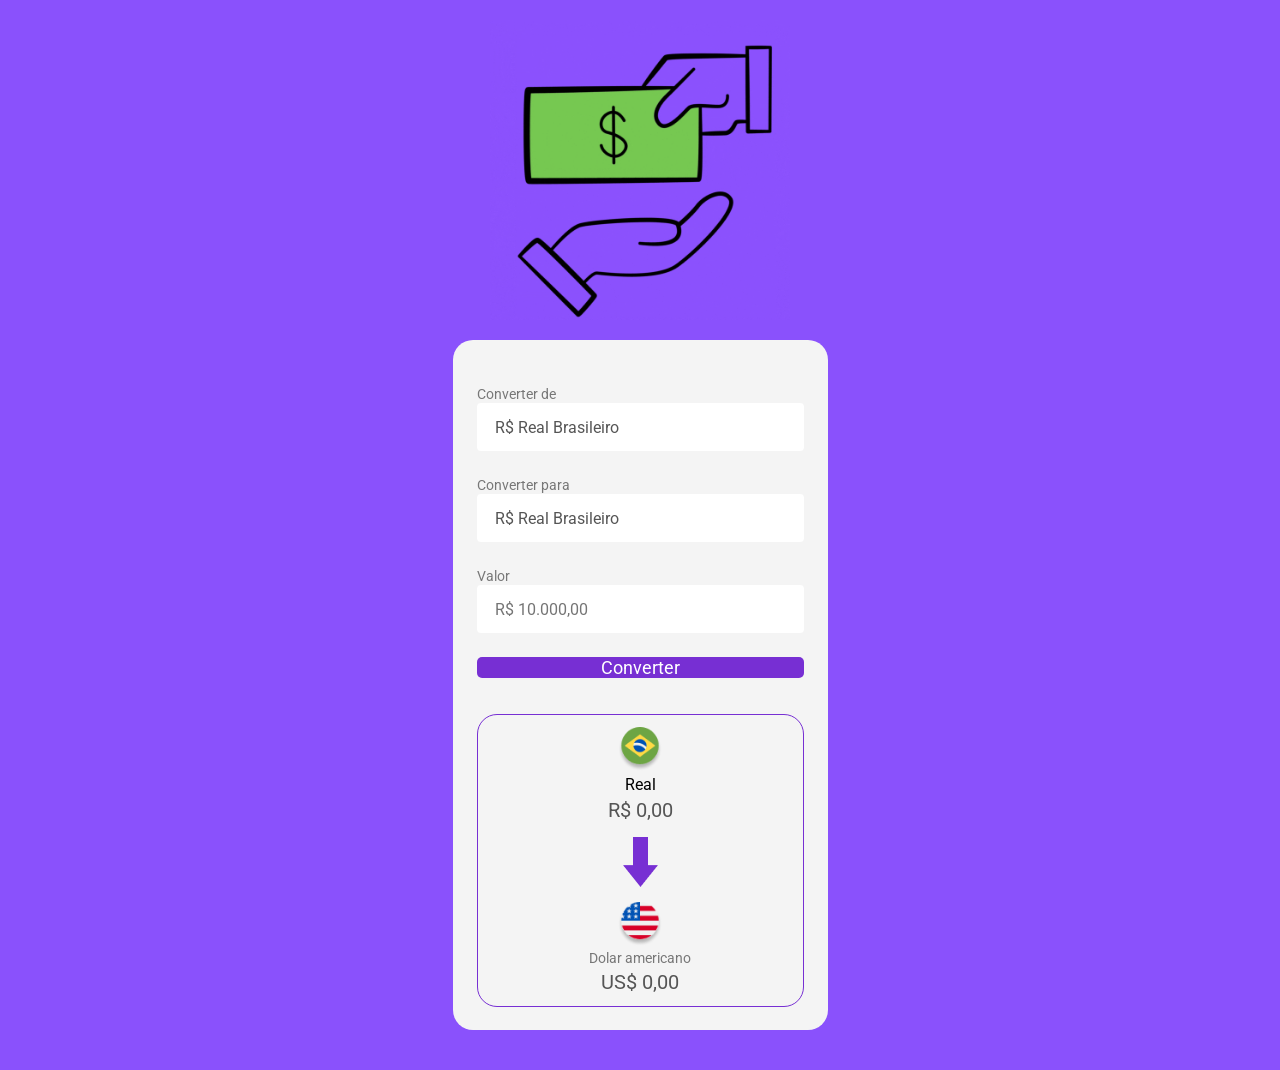
<file: index.html>
<!DOCTYPE html>
<html lang="pt-br">
<head>
    <meta charset="UTF-8">
    <meta name="viewport" content="width=device-width, initial-scale=1.0">
   <link rel="preconnect" href="https://fonts.googleapis.com">
    <link rel="preconnect" href="https://fonts.gstatic.com" crossorigin>
    <link href="https://fonts.googleapis.com/css2?family=Roboto&display=swap" rel="stylesheet">
    <link rel="stylesheet" href="./style.css">
    <title>dev club convert money</title>
</head>
<body>
    <img class="logo" src="./assets/logo.gif" alt="logo-devclub-convert-money">

    <main>
        <label>
            Converter <b>de</b>
            <select class="currency-select-from">
                <option value="brasil"> R$ Real Brasileiro</option>
                <option value="dolar">US$ Dólar americano</option>
                <option value="Euro">€ Euro</option>
                <option value="Libra">£ Libra</option>
                <option value="Bitcoin">₿ Bitcoin</option>
                <option value="DES">DES (Direito especial de saque)</option>
        
            </select>
        </label>

        <label>
            Converter <b>para</b>
            <select class="currency-select">
                <option value="brasil"> R$ Real Brasileiro</option>
                <option value="dolar">US$ Dolar Americano</option>
                <option value="Euro">€ Euro</option>
                <option value="Libra"> £ Libra </option>
                <option value="Bitcoin">₿ Bitcoin</option>
                <option value="DES">DES (Direito especial de saque)</option>
                
            </select>
        </label>

        <label>
            Valor
            <input class="input-currency" placeholder="R$ 10.000,00">
        </label>

            <button class="convert-button">Converter</button>

        <section>
            <div class="currency-box">
                <img class="currency-img-to-convert" src="./assets/brasil.png" alt="logo-moeda-a-converter">
                <p class="currency-name-to-convert">Real</p>
                <p class="currency-value-to-convert">R$ 0,00</p>
            </div>

            <img class="arrow-img" src="./assets/Vector.png" alt="seta">

            <div class="currency-box">
                <img class="currency-img" src="./assets/usa.png" alt="logo-moeda-convertida">
                <p class="currency" id="currency-name">Dolar americano</p>
                <p class="currency-value">US$ 0,00</p>
            </div>
        </section>
    </main>

    <script src="./scripts.js"></script>

</body>
</html>
</file>
<file: style.css>
*{
    margin: 0;
    padding: 0;
    box-sizing: border-box;
    font-family: "Roboto", sans-serif;
    font-weight: 400;
    outline: none;
}

body {
    background-color: #8A51FC;
}

.logo {
    width: 300px;
    display: block;
    margin: 20px auto;
}

main {
    width: 375px;
    background: #F4F4F4;
    border-radius: 20px;
    margin: 0 auto 40px;
    padding: 44px 24px 23px;
}

label {
    color: #777777;
    font-weight: 400px;
    font-size: 14px;
}

select, input {
    background: #FFFFFF;
    border: 1px;
    border-radius: 4px;
    height: 48px;
    width: 100%;
    margin-bottom: 24px;
    appearance: none;
    padding-left: 18px;
    font-weight: 700px;
    font-size: 16px;
    color: #555555;
    cursor: pointer;
}

button {
    background: #772FD3;
    border-radius: 5px;
    width: 100%;
    border: none;
    color: #FFFFFF;
    font-size: 18px;
    font-weight: 700px;
}

button:hover{
    opacity: 0.8;
}

button:active{
    opacity: 0.6;
}

section {
    border: 1px solid #772FD3;
    border-radius: 20px;
    margin-top: 36px;
    padding: 12px;
    display: flex;
    flex-direction: column;
    align-items: center;
}

.arrow-img {
    margin: 15px 0;
}

.currency-box {
    display: flex;
    flex-direction: column;
    align-items: center;
    gap: 4px;
}

.currency {
    color: #777777;
    font-size: 14px;
}

.currency-value, .currency-value-to-convert {
    color: #555555;
    font-weight: 700px;
    font-size: 20px;

}

.currency-img, .currency-img-to-convert {
    width: 44px;
    height: 44px;
    object-fit: contain;
}
</file>
<file: JAVA SCRIPT/style.css>
*{
    margin: 0;
    padding: 0;
    box-sizing: border-box;
    font-family: "Roboto", sans-serif;
    font-weight: 400;
    outline: none;
}

body {
    background-color: #8A51FC;
}

.logo {
    width: 300px;
    display: block;
    margin: 20px auto;
}

main {
    width: 375px;
    background: #F4F4F4;
    border-radius: 20px;
    margin: 0 auto 40px;
    padding: 44px 24px 23px;
}

label {
    color: #777777;
    font-weight: 400px;
    font-size: 14px;
}

select, input {
    background: #FFFFFF;
    border: 1px;
    border-radius: 4px;
    height: 48px;
    width: 100%;
    margin-bottom: 24px;
    appearance: none;
    padding-left: 18px;
    font-weight: 700px;
    font-size: 16px;
    color: #555555;
    cursor: pointer;
}

button {
    background: #772FD3;
    border-radius: 5px;
    width: 100%;
    border: none;
    color: #FFFFFF;
    font-size: 18px;
    font-weight: 700px;
}

button:hover{
    opacity: 0.8;
}

button:active{
    opacity: 0.6;
}

section {
    border: 1px solid #772FD3;
    border-radius: 20px;
    margin-top: 36px;
    padding: 12px;
    display: flex;
    flex-direction: column;
    align-items: center;
}

.arrow-img {
    margin: 15px 0;
}

.currency-box {
    display: flex;
    flex-direction: column;
    align-items: center;
    gap: 4px;
}

.currency {
    color: #777777;
    font-size: 14px;
}

.currency-value, .currency-value-to-convert {
    color: #555555;
    font-weight: 700px;
    font-size: 20px;

}

.currency-img, .currency-img-to-convert {
    width: 44px;
    height: 44px;
    object-fit: contain;
}
</file>
